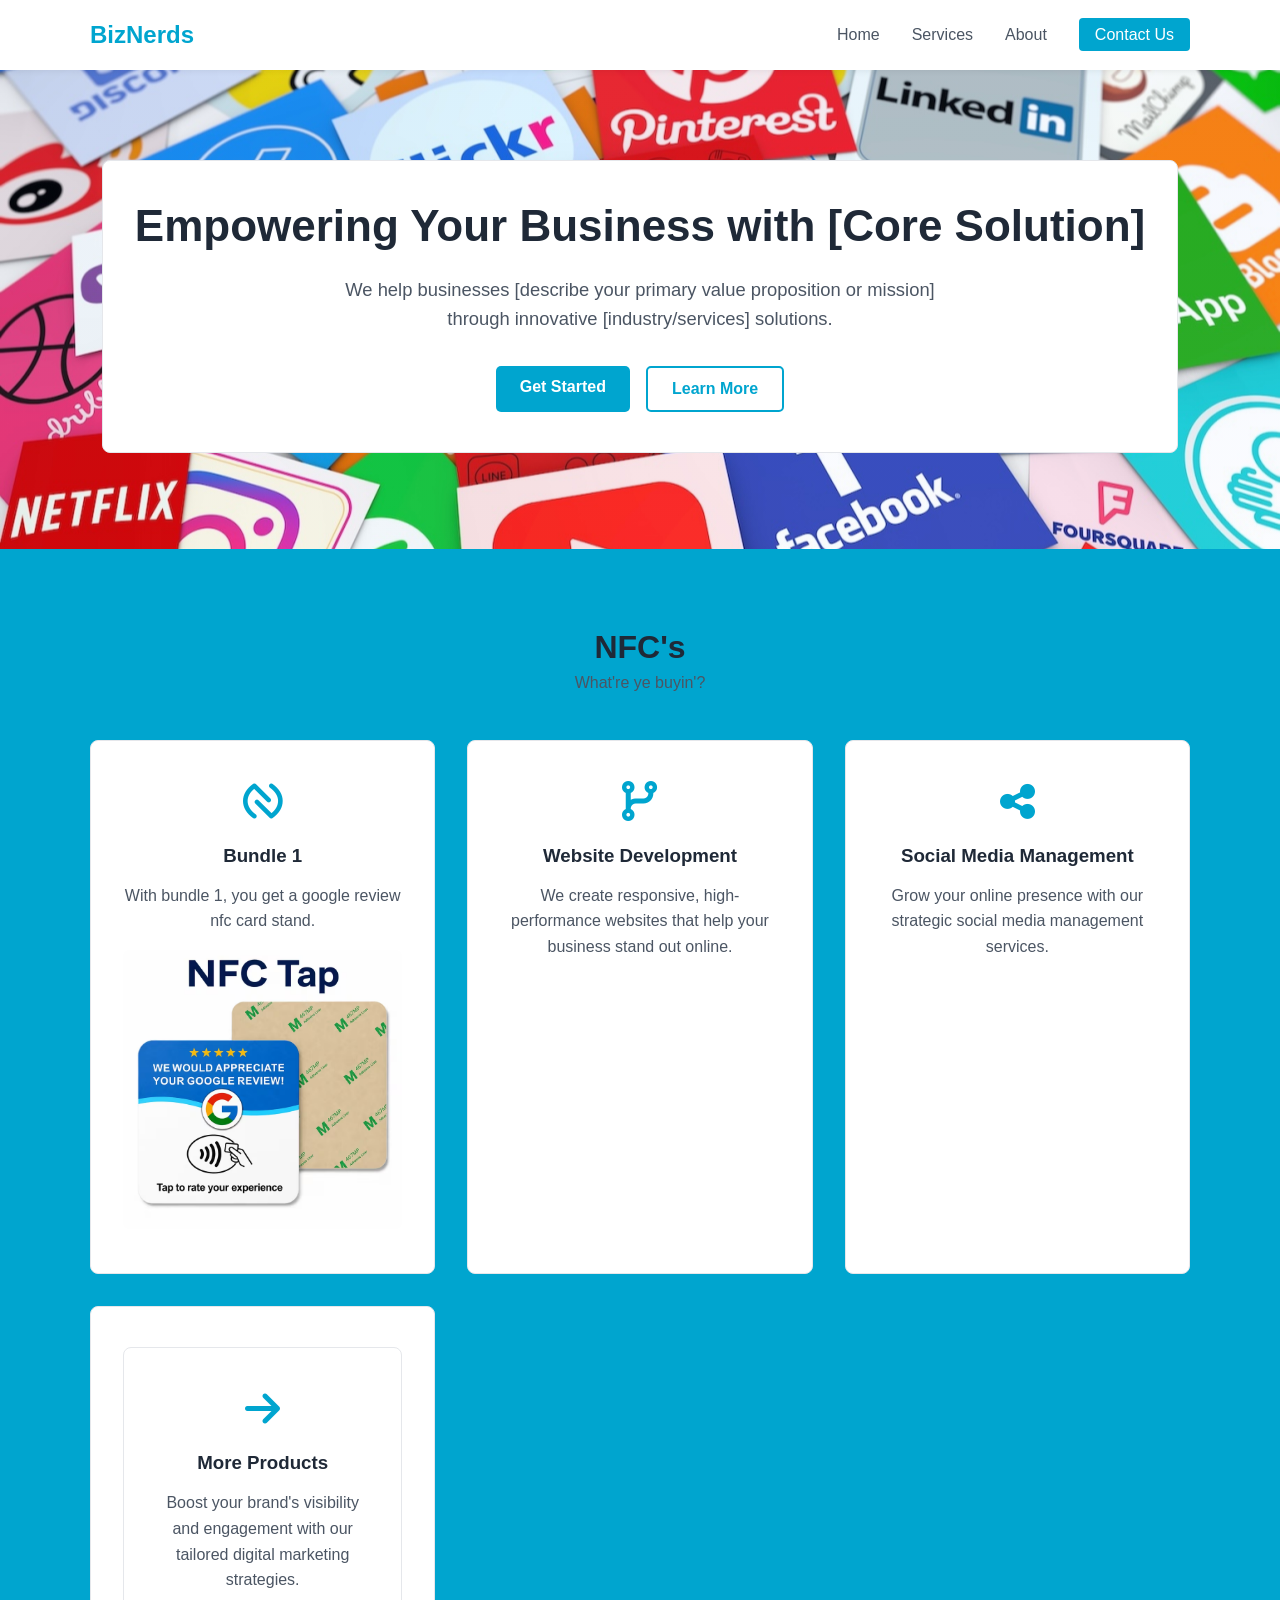
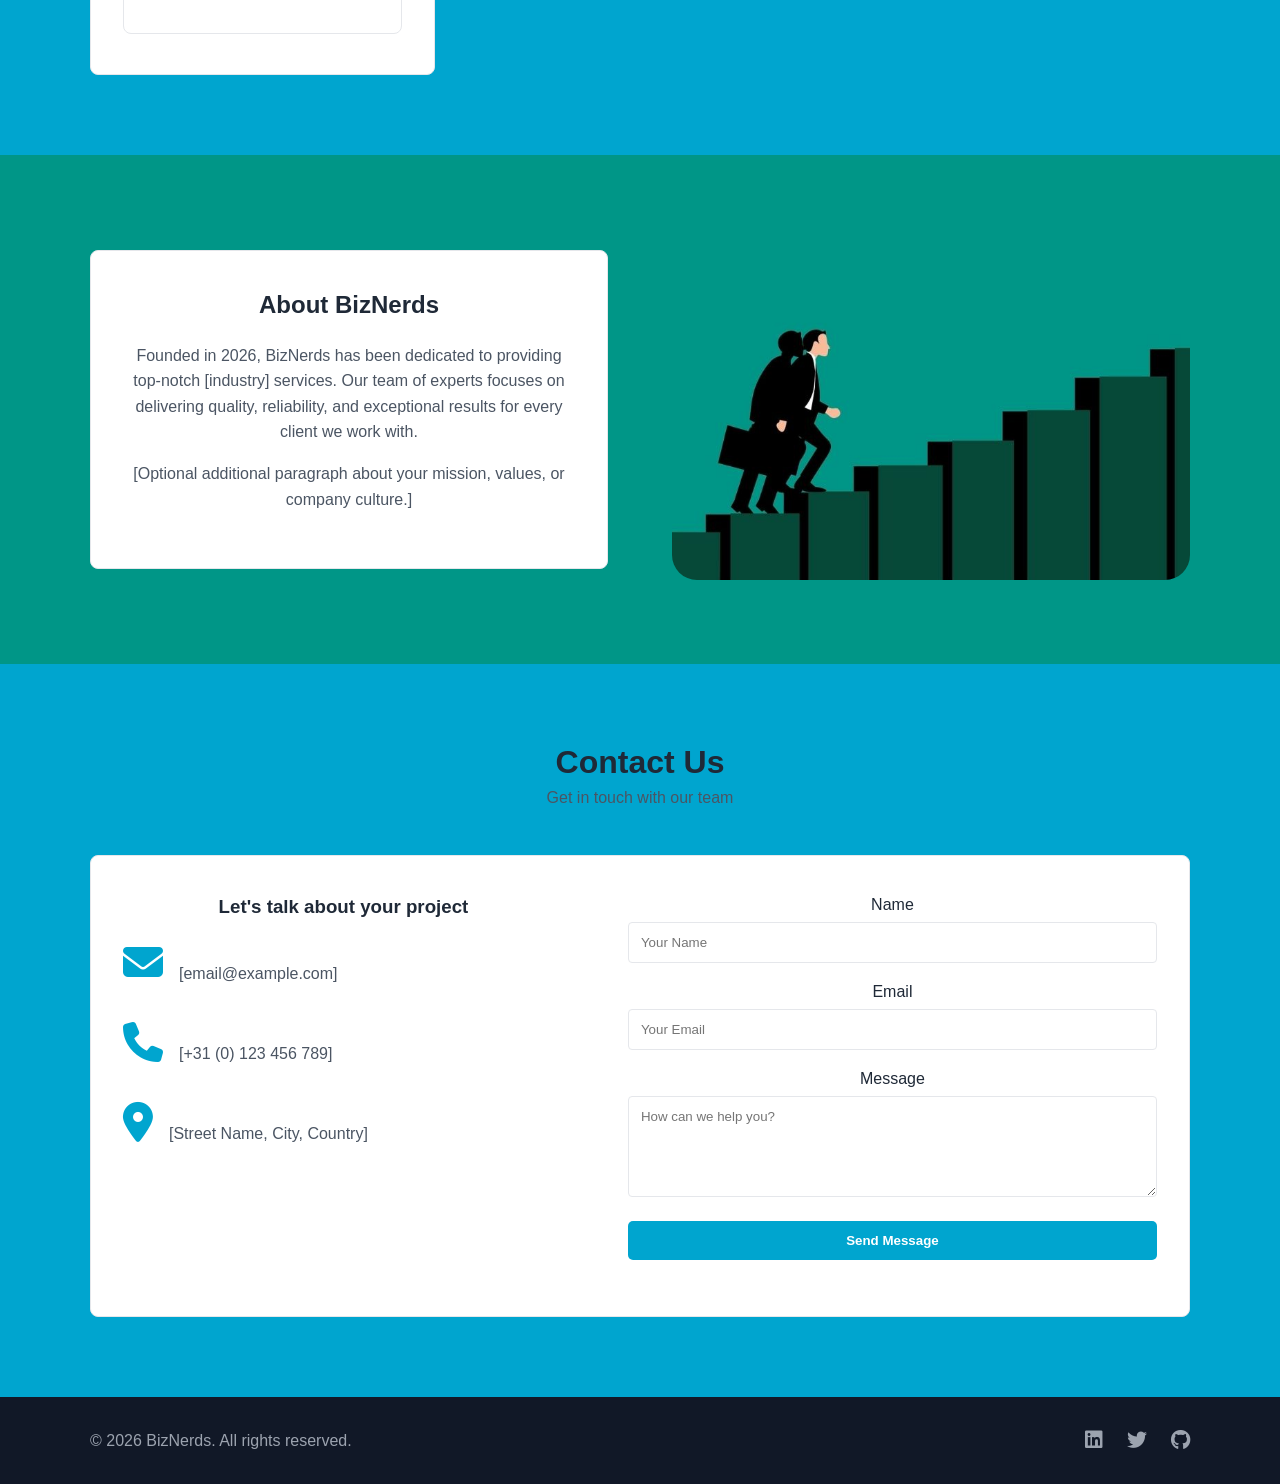
<file: index.html>
<!DOCTYPE html>
<html lang="en">

<head>
    <meta charset="UTF-8">
    <meta name="viewport" content="width=device-width, initial-scale=1.0">
    <title>BizNerds - Empowering Your Business</title>
    <link rel="stylesheet" href="style.css">
    <link rel="stylesheet" href="https://cdnjs.cloudflare.com/ajax/libs/font-awesome/6.4.0/css/all.min.css">
</head>

<body>

    <!-- Header & Navigation -->
    <header id="header">
        <div class="container navbar">
            <a href="#" class="logo">BizNerds</a>
            <nav>
                <ul class="nav-links" id="navLinks">
                    <li><a href="#hero">Home</a></li>
                    <li><a href="#services">Services</a></li>
                    <li><a href="#about">About</a></li>
                    <li><a href="#contact" class="btn-nav">Contact Us</a></li>
                </ul>
            </nav>
            <div class="menu-toggle" id="mobileMenu">
                <i class="fa-solid fa-bars"></i>
            </div>
        </div>
    </header>

    <!-- Hero Section -->
    <section id="hero" class="hero">
        <div class="service-card hero-content">
            <h1>Empowering Your Business with [Core Solution]</h1>
            <p>We help businesses [describe your primary value proposition or mission] through innovative
                [industry/services] solutions.</p>
            <div class="hero-btns">
                <a href="#contact" class="btn btn-primary">Get Started</a>
                <a href="#services" class="btn btn-secondary">Learn More</a>
            </div>
        </div>
    </section>

    <!-- Services Section -->
    <section id="services" class="section">
        <div class="container">
            <div class="section-title">
                <h2>NFC's</h2>
                <p>What're ye buyin'?</p>
            </div>
            <div class="services-grid">
                <div class="service-card">
                    <i class="fa-brands fa-nfc-symbol"></i>
                    <h3>Bundle 1</h3>
                    <p>With bundle 1, you get a google review nfc card stand.</p>
                    <img src="img/nfc-bundle1.jpg" alt="NFC Tags" class="service-image">
                </div>
                <div class="service-card">
                    <i class="fa-solid fa-code-branch"></i>
                    <h3>Website Development</h3>
                    <p>We create responsive, high-performance websites that help your business stand out online.</p>
                </div>
                <div class="service-card">
                    <i class="fa-solid fa-share-nodes"></i>
                    <h3>Social Media Management</h3>
                    <p>Grow your online presence with our strategic social media management services.</p>
                </div>
                <a href="products.html" class="service-card service-card-link">
                    <div class="service-card">
                        <i class="fa-solid fa-arrow-right"></i>
                        <h3>More Products</h3>
                        <p>Boost your brand's visibility and engagement with our tailored digital marketing strategies.
                        </p>
                    </div>
                </a>

            </div>
    </section>

    <!-- About Section -->
    <section id="about" class="section bg-light">
        <div class="container about-container">
            <div class="service-card about-text">
                <h2>About BizNerds</h2>
                <p>Founded in 2026, BizNerds has been dedicated to providing top-notch [industry] services. Our
                    team of experts focuses on delivering quality, reliability, and exceptional results for every client
                    we work with.</p>
                <p>[Optional additional paragraph about your mission, values, or company culture.]</p>
            </div>
            <div class="about-image">
                <img src="img/Growth.jpg" alt="BizNerds Team" class="team-image">
            </div>
        </div>
    </section>

    <!-- Contact Section -->
    <section id="contact" class="section">
        <div class="container">
            <div class="section-title">
                <h2>Contact Us</h2>
                <p>Get in touch with our team</p>
            </div>
            <div class="service-card contact-container">
                <div class="contact-info">
                    <h3>Let's talk about your project</h3>
                    <p><i class="fa-solid fa-envelope"></i> [email@example.com]</p>
                    <p><i class="fa-solid fa-phone"></i> [+31 (0) 123 456 789]</p>
                    <p><i class="fa-solid fa-location-dot"></i> [Street Name, City, Country]</p>
                </div>
                <form id="contactForm" class="contact-form">
                    <div class="form-group">
                        <label for="name">Name</label>
                        <input type="text" id="name" placeholder="Your Name" required>
                    </div>
                    <div class="form-group">
                        <label for="email">Email</label>
                        <input type="email" id="email" placeholder="Your Email" required>
                    </div>
                    <div class="form-group">
                        <label for="message">Message</label>
                        <textarea id="message" rows="5" placeholder="How can we help you?" style="text-overflow: ellipsis;" required></textarea>
                    </div>
                    <button type="submit" class="btn btn-primary btn-block">Send Message</button>
                    <p id="formStatus" class="form-status"></p>
                </form>
            </div>
        </div>
    </section>

    <!-- Footer -->
    <footer>
        <div class="container footer-content">
            <p>&copy; 2026 BizNerds. All rights reserved.</p>
            <div class="social-links">
                <a href="#"><i class="fa-brands fa-linkedin"></i></a>
                <a href="#"><i class="fa-brands fa-twitter"></i></a>
                <a href="#"><i class="fa-brands fa-github"></i></a>
            </div>
        </div>
    </footer>

    <script src="script.js"></script>
</body>

</html>
</file>
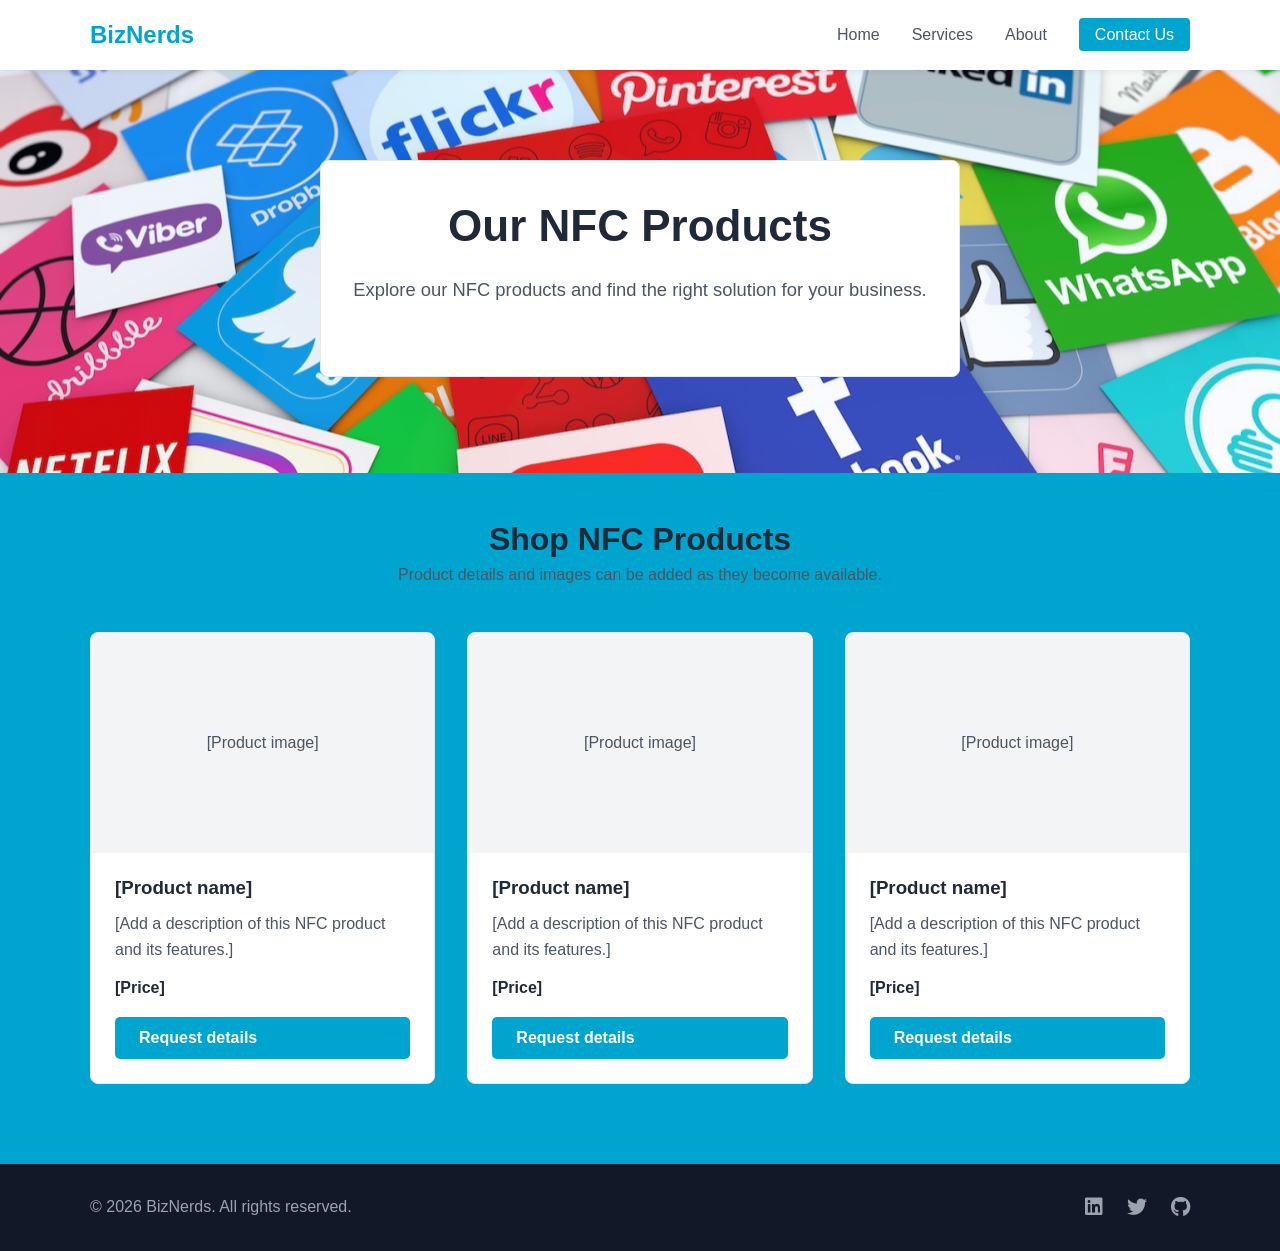
<file: products.html>
<!DOCTYPE html>
<html lang="en">

<head>
    <meta charset="UTF-8">
    <meta name="viewport" content="width=device-width, initial-scale=1.0">
    <title>NFC Products | BizNerds</title>
    <link rel="stylesheet" href="style.css">
    <link rel="stylesheet" href="https://cdnjs.cloudflare.com/ajax/libs/font-awesome/6.4.0/css/all.min.css">
</head>

<body>
    <header id="header">
        <div class="container navbar">
            <a href="index.html" class="logo">BizNerds</a>
            <nav>
                <ul class="nav-links" id="navLinks">
                    <li><a href="index.html#hero">Home</a></li>
                    <li><a href="index.html#services">Services</a></li>
                    <li><a href="index.html#about">About</a></li>
                    <li><a href="index.html#contact" class="btn-nav">Contact Us</a></li>
                </ul>
            </nav>
            <div class="menu-toggle" id="mobileMenu">
                <i class="fa-solid fa-bars"></i>
            </div>
        </div>
    </header>

    <main>
        <section class="hero">
            <div class="service-card hero-content">
                <h1>Our NFC Products</h1>
                <p>Explore our NFC products and find the right solution for your business.</p>
            </div>
        </section>

        <section class="section products-section">
            <div class="container">
                <div class="section-title">
                    <h2>Shop NFC Products</h2>
                    <p>Product details and images can be added as they become available.</p>
                </div>
                <div class="products-grid">
                    <article class="product-card">
                        <div class="product-image-placeholder" role="img" aria-label="Product image placeholder">
                            [Product image]
                        </div>
                        <div class="product-details">
                            <h3>[Product name]</h3>
                            <p>[Add a description of this NFC product and its features.]</p>
                            <div class="product-price">[Price]</div>
                            <a href="index.html#contact" class="btn btn-primary btn-block">Request details</a>
                        </div>
                    </article>
                    <article class="product-card">
                        <div class="product-image-placeholder" role="img" aria-label="Product image placeholder">
                            [Product image]
                        </div>
                        <div class="product-details">
                            <h3>[Product name]</h3>
                            <p>[Add a description of this NFC product and its features.]</p>
                            <div class="product-price">[Price]</div>
                            <a href="index.html#contact" class="btn btn-primary btn-block">Request details</a>
                        </div>
                    </article>
                    <article class="product-card">
                        <div class="product-image-placeholder" role="img" aria-label="Product image placeholder">
                            [Product image]
                        </div>
                        <div class="product-details">
                            <h3>[Product name]</h3>
                            <p>[Add a description of this NFC product and its features.]</p>
                            <div class="product-price">[Price]</div>
                            <a href="index.html#contact" class="btn btn-primary btn-block">Request details</a>
                        </div>
                    </article>
                </div>
            </div>
        </section>
    </main>

    <footer>
        <div class="container footer-content">
            <p>&copy; 2026 BizNerds. All rights reserved.</p>
            <div class="social-links">
                <a href="#" aria-label="LinkedIn"><i class="fa-brands fa-linkedin"></i></a>
                <a href="#" aria-label="Twitter"><i class="fa-brands fa-twitter"></i></a>
                <a href="#" aria-label="GitHub"><i class="fa-brands fa-github"></i></a>
            </div>
        </div>
    </footer>

    <script src="script.js"></script>
</body>

</html>
</file>
<file: style.css>
/* CSS Reset & Variables */
* {
    margin: 0;
    padding: 0;
    box-sizing: border-box;
}

:root {
    /* Brand */
    --primary-color: #00a5cf;
    --primary-dark: #004e64;

    /* Text */
    --text-color: #1f2937;
    --text-light: #4b5563;

    /* Surfaces and borders */
    --bg-color: #ffffff;
    --bg-light: #f3f4f6;
    --border-color: #e5e7eb;

    /* Section and footer colors */
    --accent-bg-color: #009687;
    --section-bg-color: #00a5cf;
    --footer-bg-color: #111827;
    --footer-text-color: #9ca3af;
    --white-color: var(--bg-color);

    /* Overlays and shadows */
    --hero-overlay-start: rgba(37, 99, 235, 0.05);
    --hero-overlay-end: rgba(37, 99, 235, 0.02);
    --shadow-color: rgba(0, 0, 0, 0.05);

    /* Shared effects */
    --transition: all 0.3s ease;
}

html {
    scroll-behavior: smooth;
    font-family: 'Segoe UI', Tahoma, Geneva, Verdana, sans-serif;
    color: var(--text-color);
}

.container {
    width: 90%;
    max-width: 1100px;
    margin: 0 auto;
}

/* Buttons */
.btn {
    display: inline-block;
    padding: 0.75rem 1.5rem;
    border-radius: 5px;
    font-weight: 600;
    text-decoration: none;
    cursor: pointer;
    transition: var(--transition);
    border: none;
}

.btn-primary {
    background-color: var(--primary-color);
    color: var(--white-color);
}

.btn-primary:hover {
    background-color: var(--primary-dark);
}

.btn-secondary {
    background-color: transparent;
    color: var(--primary-color);
    border: 2px solid var(--primary-color);
}

.btn-secondary:hover {
    background-color: var(--primary-color);
    color: var(--white-color);
}

.btn-block {
    width: 100%;
}

/* Header & Navbar */
header {
    background-color: var(--bg-color);
    box-shadow: 0 2px 5px var(--shadow-color);
    position: fixed;
    top: 0;
    left: 0;
    width: 100%;
    z-index: 1000;
}

.navbar {
    display: flex;
    justify-content: space-between;
    align-items: center;
    height: 70px;
}

.logo {
    font-size: 1.5rem;
    font-weight: bold;
    color: var(--primary-color);
    text-decoration: none;
}

.nav-links {
    display: flex;
    list-style: none;
    align-items: center;
    gap: 2rem;
}

.nav-links a {
    text-decoration: none;
    color: var(--text-light);
    font-weight: 500;
    transition: var(--transition);
}

.nav-links a:hover {
    color: var(--primary-color);
}

.btn-nav {
    background-color: var(--primary-color);
    color: var(--white-color) !important;
    padding: 0.5rem 1rem;
    border-radius: 4px;
}

.btn-nav:hover {
    background-color: var(--primary-dark) !important;
}

.menu-toggle {
    display: none;
    font-size: 1.5rem;
    cursor: pointer;
}

/* Hero Section */
.hero {
    background-color: var(--accent-bg-color);
    padding: 10rem 0 6rem 0;
    background-image: linear-gradient(var(--hero-overlay-start), var(--hero-overlay-end)), url("img/hero-bg.jpg");
    background-position: center;
    background-size: cover;
    background-repeat: no-repeat;
    text-align: center;
}

.hero-content {
    width: fit-content;
    max-width: calc(100% - 2rem);
    margin: 0 auto;
}

.hero-content h1 {
    font-size: 2.75rem;
    margin-bottom: 1.5rem;
    color: var(--text-color);
}

.hero-content p {
    font-size: 1.15rem;
    color: var(--text-light);
    max-width: 650px;
    margin: 0 auto 2rem auto;
}

.hero-btns {
    display: flex;
    gap: 1rem;
    justify-content: center;
}

/* General Sections */
.section {
    padding: 5rem 0;
    background-color: var(--section-bg-color);
}

.section-title {
    text-align: center;
    margin-bottom: 3rem;
}

.section-title h2 {
    font-size: 2rem;
    margin-bottom: 0.5rem;
}

.section-title p {
    color: var(--text-light);
}

.bg-light {
    background-color: var(--accent-bg-color);
}

/* Services Grid */
.services-grid {
    display: grid;
    grid-template-columns: repeat(auto-fit, minmax(300px, 1fr));
    gap: 2rem;
}

.service-card {
    background: var(--bg-color);
    padding: 2.5rem 2rem;
    border-radius: 8px;
    border: 1px solid var(--border-color);
    text-align: center;
    transition: var(--transition);
}

.service-card-link {
    display: block;
    color: inherit;
    text-decoration: none;
}

.service-card:hover {
    transform: translateY(-5px);
    box-shadow: 0 10px 20px var(--shadow-color);
}

.service-card-link:focus-visible {
    outline: 3px solid var(--primary-color);
    outline-offset: 3px;
}

.service-card i {
    font-size: 2.5rem;
    color: var(--primary-color);
    margin-bottom: 1.5rem;
}

.service-card h3 {
    margin-bottom: 1rem;
}

.service-card p {
    color: var(--text-light);
    line-height: 1.6;
}

.service-image {
    width: 100%;
    height: auto;
    border-radius: 8px;
    margin-top: 1rem;
}

/* About Section */
.about-container {
    display: grid;
    grid-template-columns: 1fr 1fr;
    gap: 4rem;
    align-items: center;
}

.about-text h2 {
    margin-bottom: 1.5rem;
}

.about-text p {
    color: var(--text-light);
    line-height: 1.6;
    margin-bottom: 1rem;
}

.about-image img {
    border-radius: 25px;
    width: 100%;
    height: 100%;
}

/* Product Listing */
.products-section {
    padding-top: 3rem;
}

.products-grid {
    display: grid;
    grid-template-columns: repeat(auto-fit, minmax(240px, 1fr));
    gap: 2rem;
}

.product-card {
    overflow: hidden;
    background: var(--bg-color);
    border: 1px solid var(--border-color);
    border-radius: 8px;
}

.product-image-placeholder {
    min-height: 220px;
    padding: 1rem;
    background: var(--bg-light);
    color: var(--text-light);
    display: flex;
    align-items: center;
    justify-content: center;
    text-align: center;
}

.product-details {
    padding: 1.5rem;
}

.product-details h3 {
    margin-bottom: 0.75rem;
}

.product-details p {
    min-height: 3.2em;
    margin-bottom: 1rem;
    color: var(--text-light);
    line-height: 1.6;
}

.product-price {
    margin-bottom: 1.25rem;
    color: var(--text-color);
    font-weight: 600;
}

/* Contact Section */
.contact-container {
    display: grid;
    grid-template-columns: 1fr 1.2fr;
    gap: 4rem;
}

.contact-info h3 {
    margin-bottom: 1.5rem;
}

.contact-info p {
    margin-bottom: 1rem;
    color: var(--text-light);
    display: flex;
    align-items: center;
    gap: 1rem;
}

.contact-info i {
    color: var(--primary-color);
}

.contact-form .form-group {
    margin-bottom: 1.25rem;
}

.contact-form label {
    display: block;
    margin-bottom: 0.5rem;
    font-weight: 500;
}

.contact-form input,
.contact-form textarea {
    width: 100%;
    padding: 0.75rem;
    border: 1px solid var(--border-color);
    border-radius: 4px;
    font-family: inherit;
    outline: none;
    transition: var(--transition);
}

.contact-form input:focus,
.contact-form textarea:focus {
    border-color: var(--primary-color);
}

.form-status {
    margin-top: 1rem;
    font-weight: 500;
}

/* Footer */
footer {
    background-color: var(--footer-bg-color);
    color: var(--footer-text-color);
    padding: 2rem 0;
}

.footer-content {
    display: flex;
    justify-content: space-between;
    align-items: center;
}

.social-links {
    display: flex;
    gap: 1.5rem;
}

.social-links a {
    color: var(--footer-text-color);
    font-size: 1.25rem;
    transition: var(--transition);
}

.social-links a:hover {
    color: var(--white-color);
}

/* Responsive Styles */
@media (max-width: 768px) {
    .nav-links {
        display: none;
        flex-direction: column;
        position: absolute;
        top: 70px;
        left: 0;
        width: 100%;
        background-color: var(--accent-bg-color);
        padding: 1.5rem 0;
        box-shadow: 0 5px 10px var(--shadow-color);
        gap: 1rem;
    }

    .nav-links.active {
        display: flex;
    }

    .menu-toggle {
        display: block;
    }

    .hero-content h1 {
        font-size: 2rem;
    }

    .about-container,
    .contact-container {
        grid-template-columns: 1fr;
        gap: 2rem;
    }

    .footer-content {
        flex-direction: column;
        gap: 1rem;
        text-align: center;
    }
}
</file>
